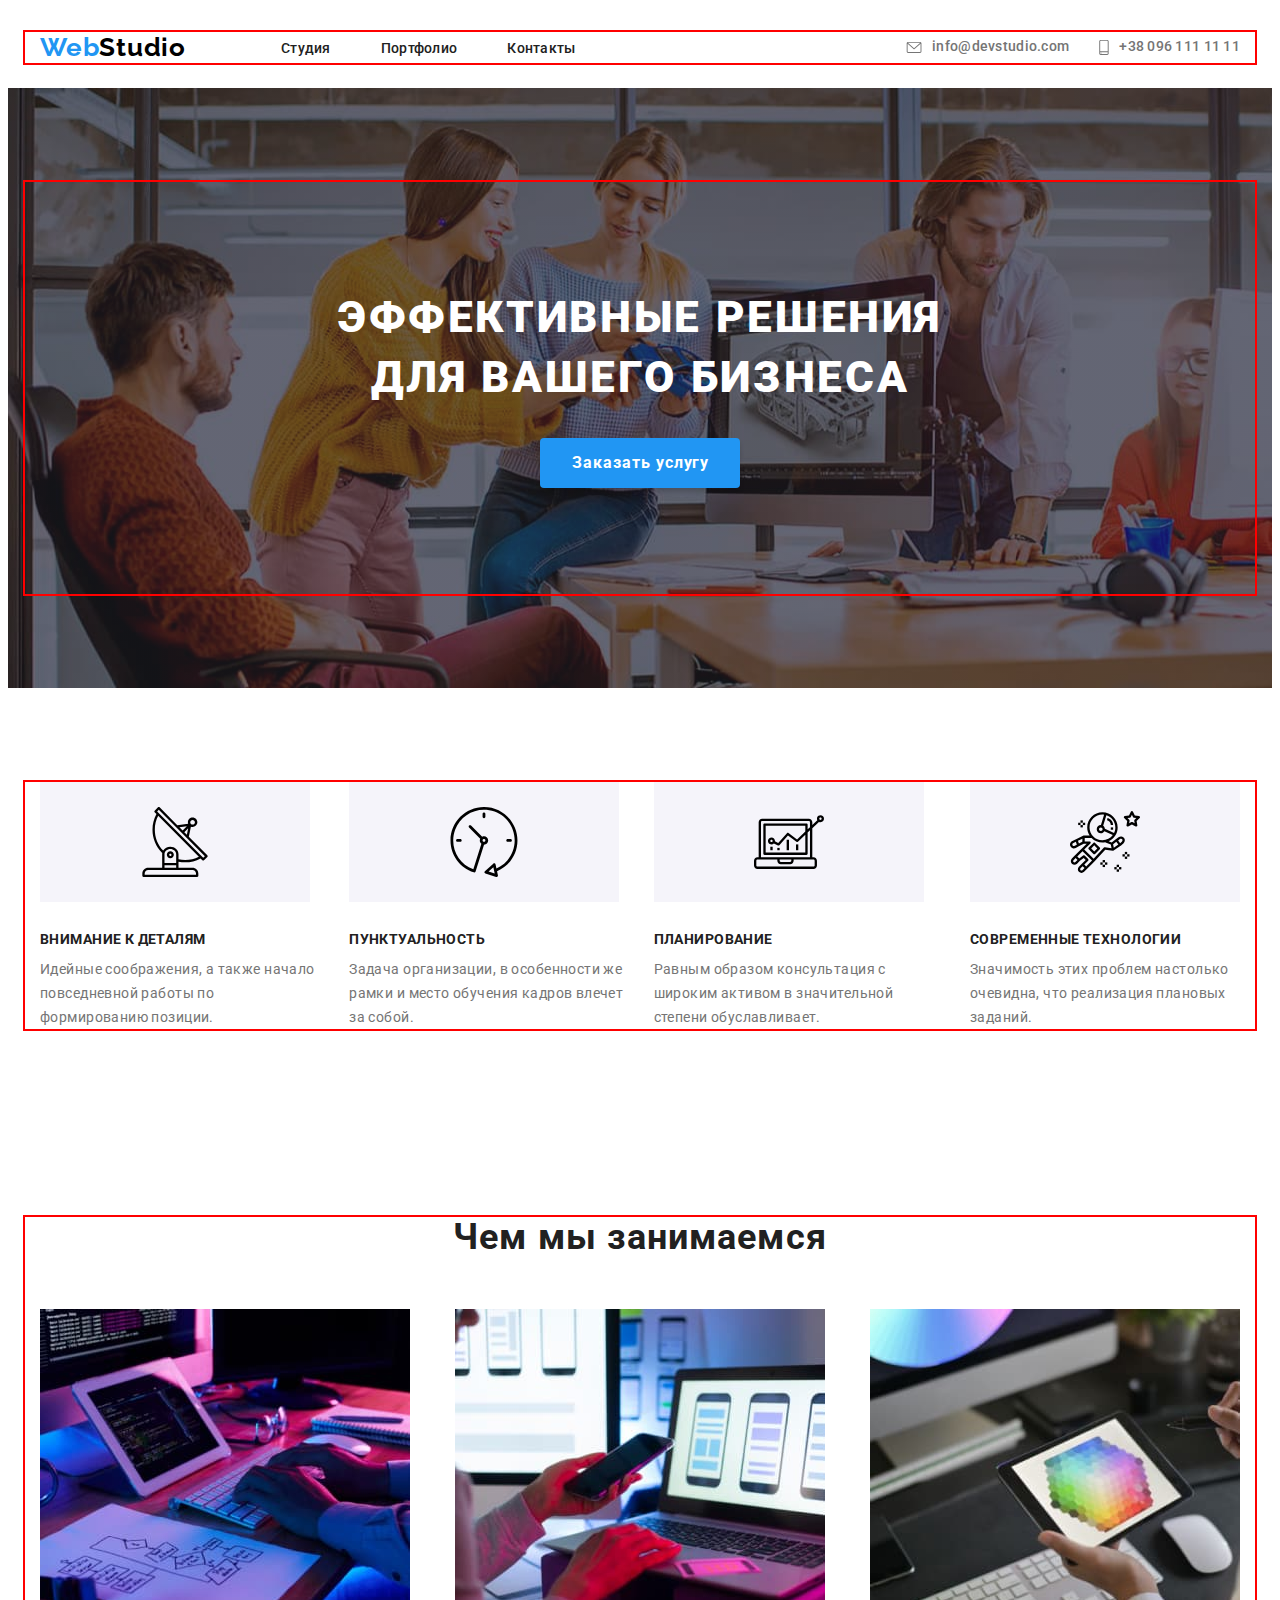
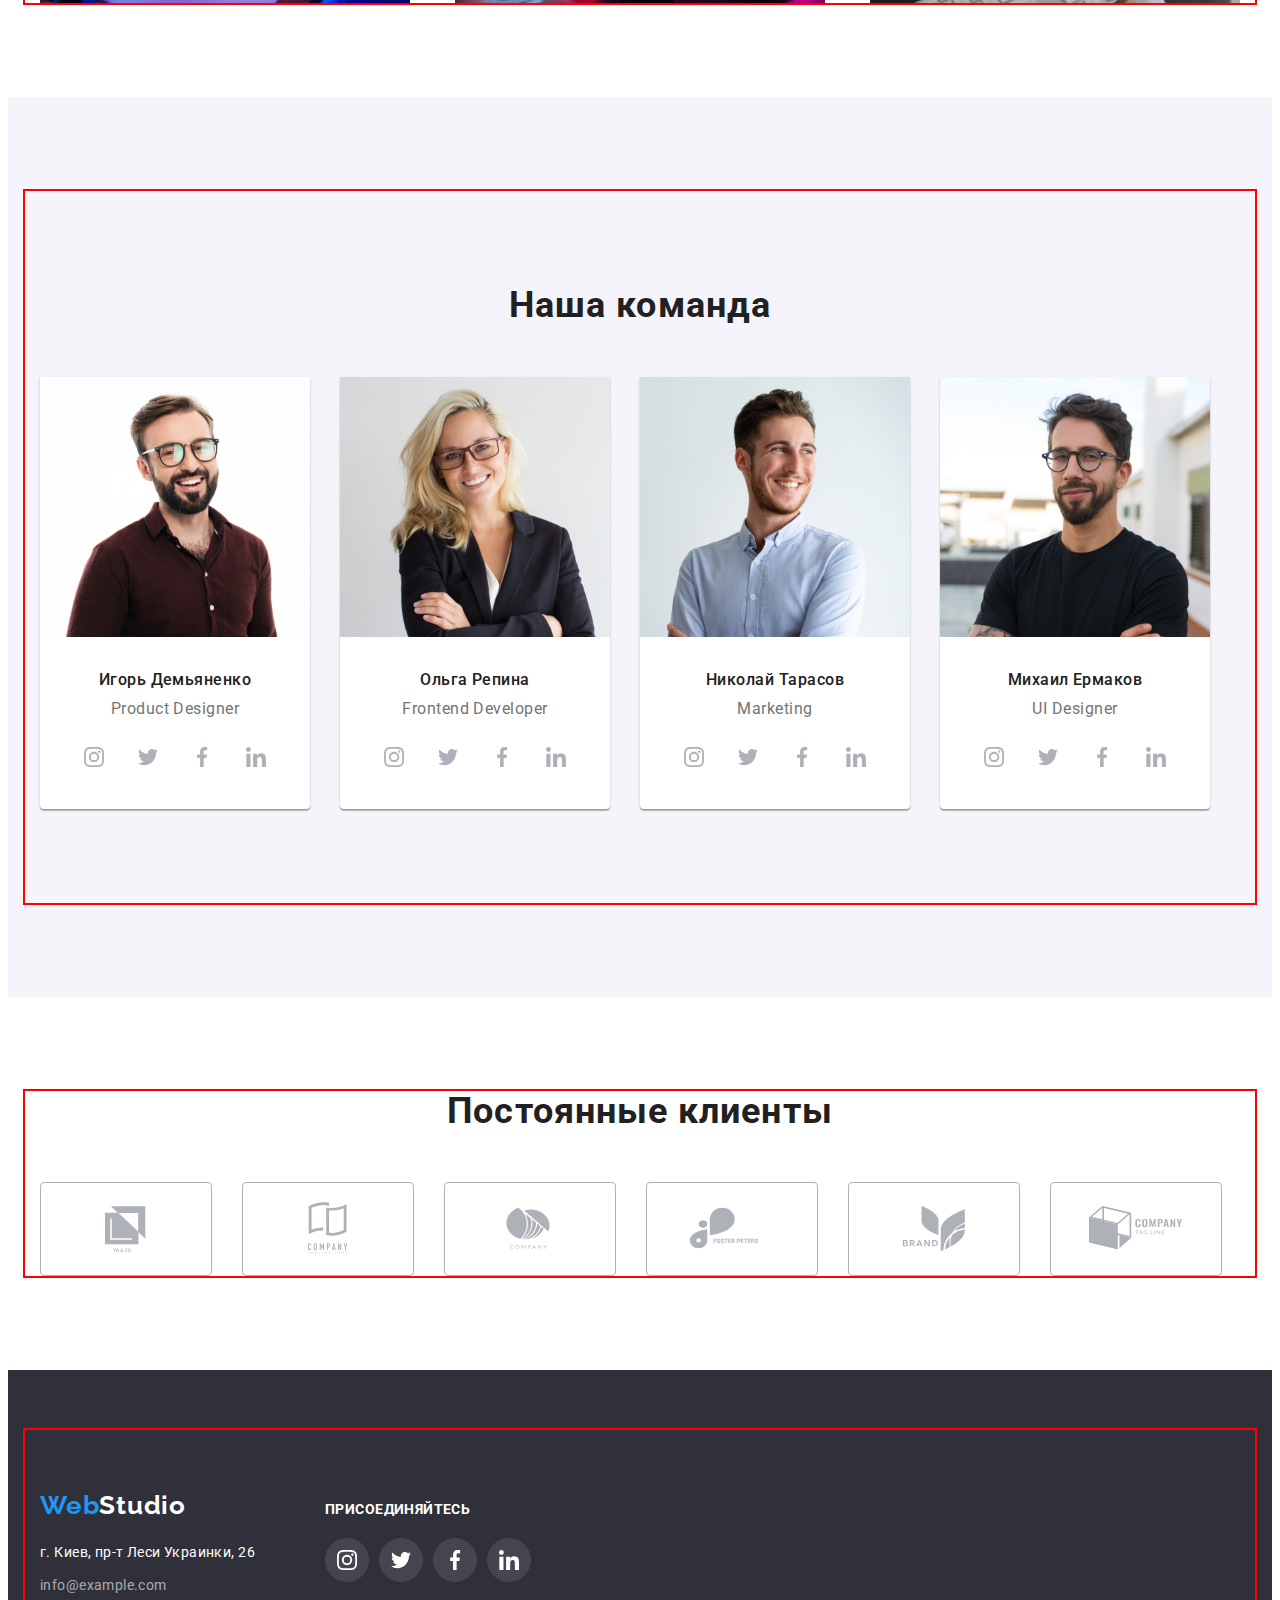
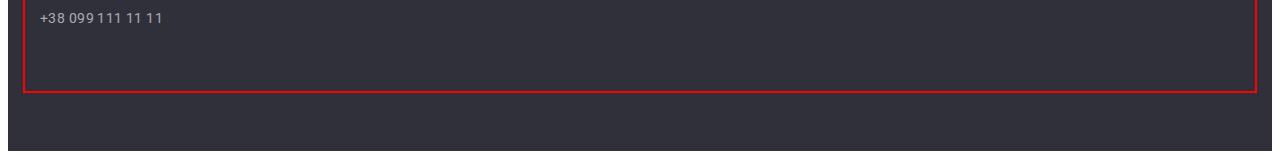
<file: index.html>
<!DOCTYPE html>
<html lang="en">
  <head>
    <meta charset="UTF-8" />
    <meta http-equiv="X-UA-Compatible" content="IE=edge" />
    <meta name="viewport" content="width=device-width, initial-scale=1.0" />
    <title>WebStudio</title>
    <link
      rel="stylesheet"
      href="https://cdnjs.cloudflare.com/ajax/libs/modern-normalize/1.1.0/modern-normalize.min.css"
      integrity="sha512-wpPYUAdjBVSE4KJnH1VR1HeZfpl1ub8YT/NKx4PuQ5NmX2tKuGu6U/JRp5y+Y8XG2tV+wKQpNHVUX03MfMFn9Q=="
      crossorigin="anonymous"
      referrerpolicy="no-referrer"
    />
    <link rel="preconnect" href="https://fonts.googleapis.com" />
    <link rel="preconnect" href="https://fonts.gstatic.com" crossorigin />
    <link rel="stylesheet" href="./css/styles.css" />
    <link
      href="https://fonts.googleapis.com/css2?family=Raleway:wght@700&family=Roboto:wght@400;500;700;900&display=swap"
      rel="stylesheet"
    />
  </head>
  <body>
    <header class="header">
      <div class="container">
        <a href="./index.html" class="link">
          <div class="header-logo">
            Web<span class="header-logo-studio">Studio</span>
          </div>
        </a>
        <nav class="header-nav">
          <ul class="header-list list">
            <li class="header-item">
              <a href="./index.html" class="header-link link">Студия</a>
            </li>
            <li class="header-item">
              <a href="./portfolio.html" class="header-link link">Портфолио</a>
            </li>
            <li class="header-item">
              <a href="" class="header-link link">Контакты</a>
            </li>
          </ul>
        </nav>
        <ul class="header-list-contact list">
          <li class="header-item-contact">
            <a
              href="mailto:info@devstudio.com"
              class="header-link-contact link"
            >
              <svg class="header-icon" width="16px" height="12px">
                <use
                  href="./images/icons.svg/symbol-defs2.svg#icon-envelope-hover"
                ></use></svg
              >info@devstudio.com
            </a>
          </li>
          <li class="header-item-contact">
            <a href="tel:+380961111111" class="header-link-contact link">
              <svg class="header-icon" width="10px" height="16px">
                <use
                  href="./images/icons.svg/symbol-defs2.svg#icon-smartphone"
                ></use></svg
              >+38 096 111 11 11
            </a>
          </li>
        </ul>
      </div>
    </header>
    <main>
      <!-- section 1 -->
      <section class="hero section">
        <div class="container">
          <div class="hero-content">
            <h1 class="hero-title">Эффективные решения для вашего бизнеса</h1>
            <button type="button" class="hero-btn">Заказать услугу</button>
          </div>
        </div>
      </section>
      <!-- section 2 -->
      <section class="about section">
        <div class="container">
          <ul class="about-list list">
            <li class="about-item">
              <div class="about-icons-cont">
                <svg class="about-icons" width="70px" height="70px">
                  <use
                    href="./images/icons.svg/symbol-defs1.svg#icon-antenna-1"
                  ></use>
                </svg>
              </div>
              <h3 class="about-title">Внимание к деталям</h3>
              <p class="about-after-title">
                Идейные соображения, а также начало повседневной работы по
                формированию позиции.
              </p>
            </li>
            <li class="about-item">
              <div class="about-icons-cont">
                <svg class="about-icons" width="70px" height="70px">
                  <use
                    href="./images/icons.svg/symbol-defs1.svg#icon-clock-1"
                  ></use>
                </svg>
              </div>
              <h3 class="about-title">Пунктуальность</h3>
              <p class="about-after-title">
                Задача организации, в особенности же рамки и место обучения
                кадров влечет за собой.
              </p>
            </li>
            <li class="about-item">
              <div class="about-icons-cont">
                <svg class="about-icons" width="70px" height="70px">
                  <use
                    href="./images/icons.svg/symbol-defs1.svg#icon-diagram-1"
                  ></use>
                </svg>
              </div>
              <h3 class="about-title">Планирование</h3>
              <p class="about-after-title">
                Равным образом консультация с широким активом в значительной
                степени обуславливает.
              </p>
            </li>
            <li class="about-item">
              <div class="about-icons-cont">
                <svg class="about-icons" width="70px" height="70px">
                  <use
                    href="./images/icons.svg/symbol-defs1.svg#icon-astronaut-1"
                  ></use>
                </svg>
              </div>
              <h3 class="about-title">Современные технологии</h3>
              <p class="about-after-title">
                Значимость этих проблем настолько очевидна, что реализация
                плановых заданий.
              </p>
            </li>
          </ul>
        </div>
      </section>
      <!-- section 3 -->
      <section class="work section">
        <div class="container">
          <h2 class="work-title">Чем мы занимаемся</h2>
          <ul class="work-list list">
            <li class="work-item">
              <img
                src="./images/section3-img01.jpg"
                alt="человек печатает на клавиатуре"
                width="370"
                height="294"
              />
            </li>
            <li class="work-item">
              <img
                src="./images/section3-img2.jpg"
                alt="телефон в руках перед ноутбуком"
                width="370"
                height="294"
              />
            </li>
            <li class="work-item">
              <img
                src="./images/section3-img3.jpg"
                alt="планшет в руках"
                width="370"
                height="294"
              />
            </li>
          </ul>
        </div>
      </section>
      <!-- section 4 -->
      <section class="team section">
        <div class="container">
          <div class="team-content">
            <h2 class="team-title">Наша команда</h2>
            <ul class="team-list list">
              <li class="team-item">
                <img
                  class="team-image"
                  src="./images/comand-img1.jpg"
                  alt="Игорь Демьяненко"
                  width="270"
                  height="260"
                />
                <span class="team-after-title">Игорь Демьяненко</span>
                <p class="team-text">Product Designer</p>
                <ul class="team-soc-list list">
                  <li class="team-soc-item">
                    <a href="" class="team-soc-link link">
                      <svg class="team-soc-icon" width="20" height="20">
                        <use
                          href="./images/icons.svg/symbol-defs.svg#icon-instagram-2"
                        ></use>
                      </svg>
                    </a>
                  </li>
                  <li class="team-soc-item">
                    <a href="" class="team-soc-link link">
                      <svg class="team-soc-icon" width="20" height="20">
                        <use
                          href="./images/icons.svg/symbol-defs.svg#icon-twitter-1"
                        ></use>
                      </svg>
                    </a>
                  </li>
                  <li class="team-soc-item">
                    <a href="" class="team-soc-link link">
                      <svg class="team-soc-icon" width="20" height="20">
                        <use
                          href="./images/icons.svg/symbol-defs.svg#icon-facebook-1"
                        ></use>
                      </svg>
                    </a>
                  </li>
                  <li class="team-soc-item">
                    <a href="" class="team-soc-link link">
                      <svg class="team-soc-icon" width="20" height="20">
                        <use
                          href="./images/icons.svg/symbol-defs.svg#icon-linkedin-1"
                        ></use>
                      </svg>
                    </a>
                  </li>
                </ul>
              </li>
              <li class="team-item">
                <img
                  class="team-image"
                  src="./images/comand-img2.jpg"
                  alt="Ольга Репина"
                  width="270"
                  height="260"
                />
                <span class="team-after-title">Ольга Репина</span>
                <p class="team-text">Frontend Developer</p>
                <ul class="team-soc-list list">
                  <li class="team-soc-item">
                    <a href="" class="team-soc-link link">
                      <svg class="team-soc-icon" width="20" height="20">
                        <use
                          href="./images/icons.svg/symbol-defs.svg#icon-instagram-2"
                        ></use>
                      </svg>
                    </a>
                  </li>
                  <li class="team-soc-item">
                    <a href="" class="team-soc-link link">
                      <svg class="team-soc-icon" width="20" height="20">
                        <use
                          href="./images/icons.svg/symbol-defs.svg#icon-twitter-1"
                        ></use>
                      </svg>
                    </a>
                  </li>
                  <li class="team-soc-item">
                    <a href="" class="team-soc-link link">
                      <svg class="team-soc-icon" width="20" height="20">
                        <use
                          href="./images/icons.svg/symbol-defs.svg#icon-facebook-1"
                        ></use>
                      </svg>
                    </a>
                  </li>
                  <li class="team-soc-item">
                    <a href="" class="team-soc-link link">
                      <svg class="team-soc-icon" width="20" height="20">
                        <use
                          href="./images/icons.svg/symbol-defs.svg#icon-linkedin-1"
                        ></use>
                      </svg>
                    </a>
                  </li>
                </ul>
              </li>
              <li class="team-item">
                <img
                  class="team-image"
                  src="./images/comand-img3.jpg"
                  alt="Николай Тарасов"
                  width="270"
                  height="260"
                />
                <span class="team-after-title">Николай Тарасов</span>
                <p class="team-text">Marketing</p>
                <ul class="team-soc-list list">
                  <li class="team-soc-item">
                    <a href="" class="team-soc-link link">
                      <svg class="team-soc-icon" width="20" height="20">
                        <use
                          href="./images/icons.svg/symbol-defs.svg#icon-instagram-2"
                        ></use>
                      </svg>
                    </a>
                  </li>
                  <li class="team-soc-item">
                    <a href="" class="team-soc-link link">
                      <svg class="team-soc-icon" width="20" height="20">
                        <use
                          href="./images/icons.svg/symbol-defs.svg#icon-twitter-1"
                        ></use>
                      </svg>
                    </a>
                  </li>
                  <li class="team-soc-item">
                    <a href="" class="team-soc-link link">
                      <svg class="team-soc-icon" width="20" height="20">
                        <use
                          href="./images/icons.svg/symbol-defs.svg#icon-facebook-1"
                        ></use>
                      </svg>
                    </a>
                  </li>
                  <li class="team-soc-item">
                    <a href="" class="team-soc-link link">
                      <svg class="team-soc-icon" width="20" height="20">
                        <use
                          href="./images/icons.svg/symbol-defs.svg#icon-linkedin-1"
                        ></use>
                      </svg>
                    </a>
                  </li>
                </ul>
              </li>
              <li class="team-item">
                <img
                  class="team-image"
                  src="./images/comand-img4.jpg"
                  alt="Михаил Ермаков"
                  width="270"
                  height="260"
                />
                <span class="team-after-title">Михаил Ермаков</span>
                <p class="team-text">UI Designer</p>
                <ul class="team-soc-list list">
                  <li class="team-soc-item">
                    <a href="" class="team-soc-link link">
                      <svg class="team-soc-icon" width="20" height="20">
                        <use
                          href="./images/icons.svg/symbol-defs.svg#icon-instagram-2"
                        ></use>
                      </svg>
                    </a>
                  </li>
                  <li class="team-soc-item">
                    <a href="" class="team-soc-link link">
                      <svg class="team-soc-icon" width="20" height="20">
                        <use
                          href="./images/icons.svg/symbol-defs.svg#icon-twitter-1"
                        ></use>
                      </svg>
                    </a>
                  </li>
                  <li class="team-soc-item">
                    <a href="" class="team-soc-link link">
                      <svg class="team-soc-icon" width="20" height="20">
                        <use
                          href="./images/icons.svg/symbol-defs.svg#icon-facebook-1"
                        ></use>
                      </svg>
                    </a>
                  </li>
                  <li class="team-soc-item">
                    <a href="" class="team-soc-link link">
                      <svg class="team-soc-icon" width="20" height="20">
                        <use
                          href="./images/icons.svg/symbol-defs.svg#icon-linkedin-1"
                        ></use>
                      </svg>
                    </a>
                  </li>
                </ul>
              </li>
            </ul>
          </div>
        </div>
      </section>
      <!-- -----Section 5----- -->
      <section class="clients section">
        <div class="container clients-content">
          <h2 class="clients-title">Постоянные клиенты</h2>
          <ul class="clients-list list">
            <li class="clients-item">
              <a href="" class="clients-link link">
                <svg class="clients-icon" width="106" height="60">
                  <use
                    href="./images/icons.svg/symbol-defs2.svg#icon-Logo"
                  ></use>
                </svg>
              </a>
            </li>
            <li class="clients-item">
              <a href="" class="clients-link">
                <svg class="clients-icon" width="106" height="60">
                  <use
                    href="./images/icons.svg/symbol-defs2.svg#icon-Logo1"
                  ></use>
                </svg>
              </a>
            </li>
            <li class="clients-item">
              <a href="" class="clients-link">
                <svg class="clients-icon" width="106" height="60">
                  <use
                    href="./images/icons.svg/symbol-defs2.svg#icon-Logo2"
                  ></use>
                </svg>
              </a>
            </li>
            <li class="clients-item">
              <a href="" class="clients-link">
                <svg class="clients-icon" width="106" height="60">
                  <use
                    href="./images/icons.svg/symbol-defs2.svg#icon-Logo3"
                  ></use>
                </svg>
              </a>
            </li>
            <li class="clients-item">
              <a href="" class="clients-link">
                <svg class="clients-icon" width="106" height="60">
                  <use
                    href="./images/icons.svg/symbol-defs2.svg#icon-Logo4"
                  ></use>
                </svg>
              </a>
            </li>
            <li class="clients-item">
              <a href="" class="clients-link">
                <svg class="clients-icon" width="106" height="60">
                  <use
                    href="./images/icons.svg/symbol-defs2.svg#icon-Logo5"
                  ></use>
                </svg>
              </a>
            </li>
          </ul>
        </div>
      </section>
    </main>
    <footer class="footer">
      <div class="container">
        <div class="footer-content">
          <div class="footer-first-block">
            <a href="./index.html" class="link">
              <div class="footer-logo">
                Web<span class="footer-logo-studio">Studio</span>
              </div>
            </a>
            <address class="footer-address">
              <ul class="footer-list list">
                <li class="footer-item">
                  <a
                    class="footer-link-address link"
                    href="https://goo.gl/maps/1SCj835wtnktaxQW8"
                    target="_blank"
                    rel="noopener noreferrer "
                  >
                    г. Киев, пр-т Леси Украинки, 26</a
                  >
                </li>
                <li class="footer-item">
                  <a class="footer-link link" href="mailto:info@example.com"
                    >info@example.com</a
                  >
                </li>
                <li class="footer-item">
                  <a class="footer-link link" href="tel:+380991111111"
                    >+38 099 111 11 11</a
                  >
                </li>
              </ul>
            </address>
          </div>
          <div class="footer-icon-cont">
            <h3 class="footer-icon-title">Присоединяйтесь</h3>
            <ul class="footer-icon-list list">
              <li class="footer-icon-item">
                <a href="" class="footer-icon-link link">
                  <svg class="footer-icon" width="20px" height="20px">
                    <use
                      href="./images/icons.svg/symbol-defs.svg#icon-instagram-2"
                    ></use>
                  </svg>
                </a>
              </li>
              <li class="footer-icon-item">
                <a href="" class="footer-icon-link link">
                  <svg class="footer-icon" width="20px" height="20px">
                    <use
                      href="./images/icons.svg/symbol-defs.svg#icon-twitter-1"
                    ></use>
                  </svg>
                </a>
              </li>
              <li class="footer-icon-item">
                <a href="" class="footer-icon-link link">
                  <svg class="footer-icon" width="20px" height="20px">
                    <use
                      href="./images/icons.svg/symbol-defs.svg#icon-facebook-1"
                    ></use>
                  </svg>
                </a>
              </li>
              <li class="footer-icon-item">
                <a href="" class="footer-icon-link link">
                  <svg class="footer-icon" width="20px" height="20px">
                    <use
                      href="./images/icons.svg/symbol-defs.svg#icon-linkedin-1"
                    ></use>
                  </svg>
                </a>
              </li>
            </ul>
          </div>
        </div>
      </div>
    </footer>
  </body>
</html>
</file>
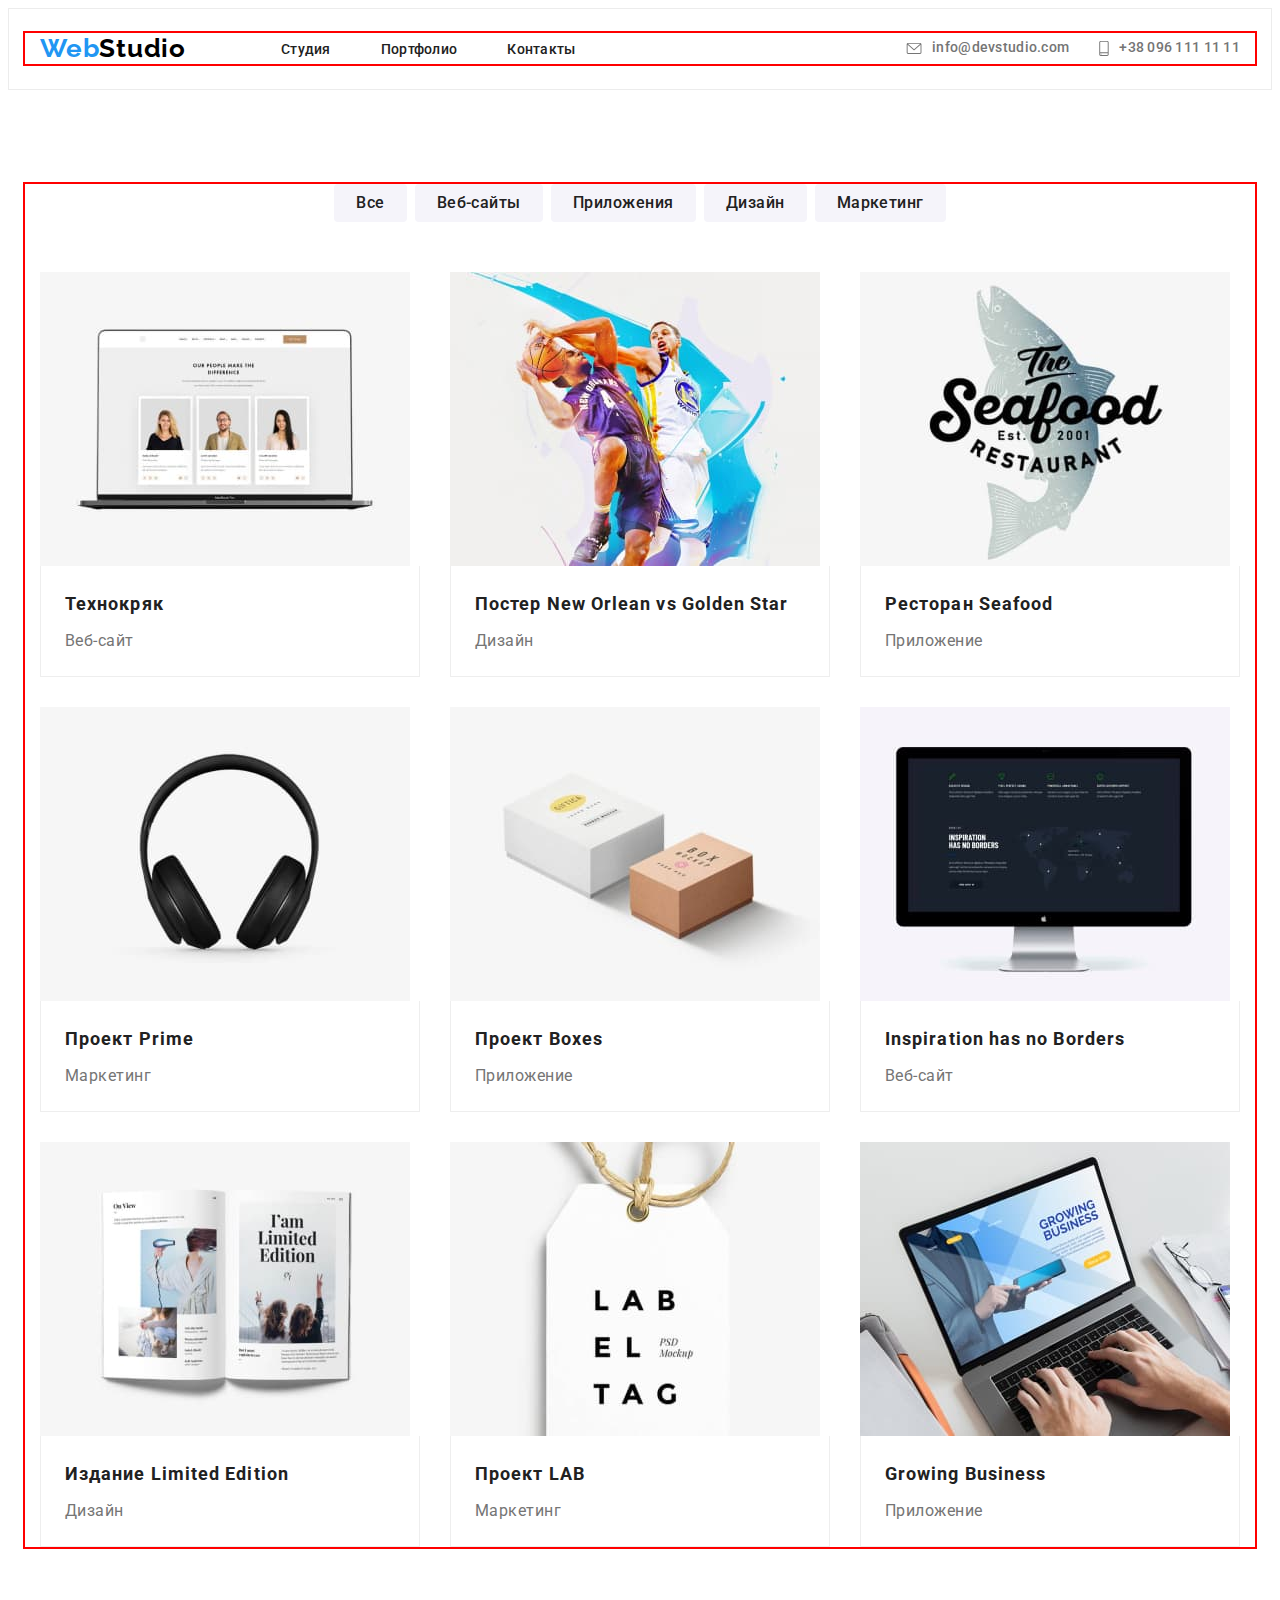
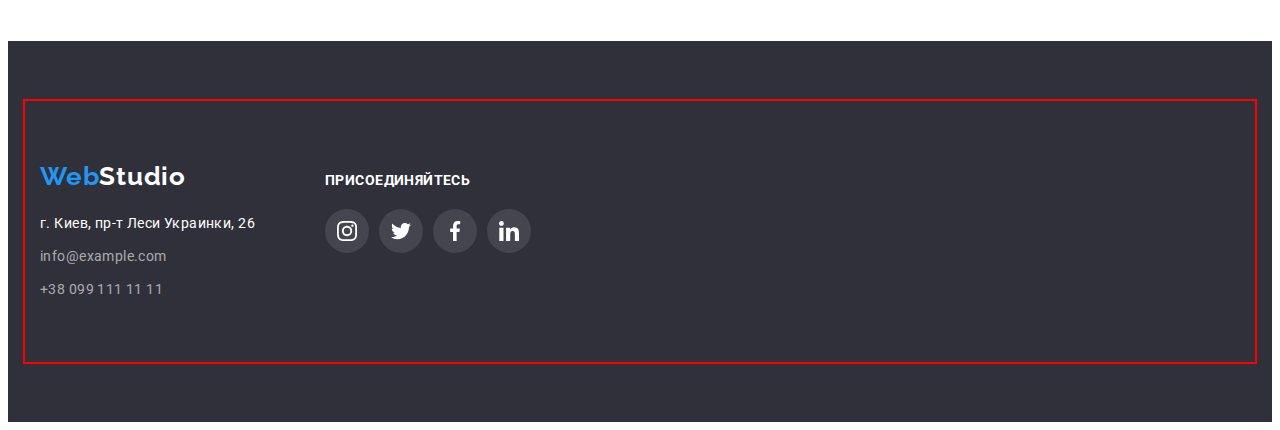
<file: portfolio.html>
<!DOCTYPE html>
<html lang="en">
  <head>
    <meta charset="UTF-8" />
    <meta http-equiv="X-UA-Compatible" content="IE=edge" />
    <meta name="viewport" content="width=device-width, initial-scale=1.0" />
    <title>WebStudio</title>
    <link
      rel="stylesheet"
      href="https://cdnjs.cloudflare.com/ajax/libs/modern-normalize/1.1.0/modern-normalize.min.css"
      integrity="sha512-wpPYUAdjBVSE4KJnH1VR1HeZfpl1ub8YT/NKx4PuQ5NmX2tKuGu6U/JRp5y+Y8XG2tV+wKQpNHVUX03MfMFn9Q=="
      crossorigin="anonymous"
      referrerpolicy="no-referrer"
    />
    <link rel="preconnect" href="https://fonts.googleapis.com" />
    <link rel="preconnect" href="https://fonts.gstatic.com" crossorigin />
    <link rel="stylesheet" href="./css/styles.css" />
    <link
      href="https://fonts.googleapis.com/css2?family=Raleway:wght@700&family=Roboto:wght@400;500;700;900&display=swap"
      rel="stylesheet"
    />
  </head>
  <body>
    <header class="header header-border">
      <div class="container">
        <a href="./index.html" class="link">
          <div class="header-logo">
            Web<span class="header-logo-studio">Studio</span>
          </div>
        </a>
        <nav class="header-nav">
          <ul class="header-list list">
            <li class="header-item">
              <a href="./index.html" class="header-link link">Студия</a>
            </li>
            <li class="header-item">
              <a href="./portfolio.html" class="header-link link">Портфолио</a>
            </li>
            <li class="header-item">
              <a href="" class="header-link link">Контакты</a>
            </li>
          </ul>
        </nav>
        <ul class="header-list-contact list">
          <li class="header-item-contact">
            <a
              href="mailto:info@devstudio.com"
              class="header-link-contact link"
            >
              <svg class="header-icon" width="16px" height="12px">
                <use
                  href="./images/icons.svg/symbol-defs2.svg#icon-envelope-hover"
                ></use></svg
              >info@devstudio.com
            </a>
          </li>
          <li class="header-item-contact">
            <a href="tel:+380961111111" class="header-link-contact link">
              <svg class="header-icon" width="10px" height="16px">
                <use
                  href="./images/icons.svg/symbol-defs2.svg#icon-smartphone"
                ></use></svg
              >+38 096 111 11 11
            </a>
          </li>
        </ul>
      </div>
    </header>
    <main>
      <!-- section 1 -->
      <section class="menu section">
        <div class="container">
          <ul class="menu-list list">
            <li class="menu-item">
              <button class="menu-item-btn" type="button">
                <div class="menu-text">Все</div>
              </button>
            </li>
            <li class="menu-item">
              <button class="menu-item-btn" type="button">Веб-сайты</button>
            </li>
            <li class="menu-item">
              <button class="menu-item-btn" type="button">Приложения</button>
            </li>
            <li class="menu-item">
              <button class="menu-item-btn" type="button">Дизайн</button>
            </li>
            <li class="menu-item">
              <button class="menu-item-btn" type="button">Маркетинг</button>
            </li>
          </ul>
          <div class="works">
            <ul class="works-list list">
              <li class="works-item">
                <img
                  src="./images/portfolio-work1.jpg"
                  alt="технокряк"
                  width="370"
                  height="294"
                />
                <div class="works-text">
                  <h2 class="works-title">Технокряк</h2>
                  <p class="works-after-title">Веб-сайт</p>
                </div>
              </li>
              <li class="works-item">
                <img
                  src="./images/portfolio-work2.jpg"
                  alt="постер"
                  width="370"
                  height="294"
                />
                <div class="works-text">
                  <h2 class="works-title">Постер New Orlean vs Golden Star</h2>
                  <p class="works-after-title">Дизайн</p>
                </div>
              </li>
              <li class="works-item">
                <img
                  src="./images/portfolio-work3.jpg"
                  alt="ресторан"
                  width="370"
                  height="294"
                />
                <div class="works-text">
                  <h2 class="works-title">Ресторан Seafood</h2>
                  <p class="works-after-title">Приложение</p>
                </div>
              </li>
              <li class="works-item">
                <img
                  src="./images/portfolio-work4.jpg"
                  alt="проект prime"
                  width="370"
                  height="294"
                />
                <div class="works-text">
                  <h2 class="works-title">Проект Prime</h2>
                  <p class="works-after-title">Маркетинг</p>
                </div>
              </li>
              <li class="works-item">
                <img
                  src="./images/portfolio-work5.jpg"
                  alt="проект boxes"
                  width="370"
                  height="294"
                />
                <div class="works-text">
                  <h2 class="works-title">Проект Boxes</h2>
                  <p class="works-after-title">Приложение</p>
                </div>
              </li>
              <li class="works-item">
                <img
                  src="./images/portfolio-work6.jpg"
                  alt="вебсайт inspiration"
                  width="370"
                  height="294"
                />
                <div class="works-text">
                  <h2 class="works-title">Inspiration has no Borders</h2>
                  <p class="works-after-title">Веб-сайт</p>
                </div>
              </li>
              <li class="works-item">
                <img
                  src="./images/portfolio-work7.jpg"
                  alt="издание"
                  width="370"
                  height="294"
                />
                <div class="works-text">
                  <h2 class="works-title">Издание Limited Edition</h2>
                  <p class="works-after-title">Дизайн</p>
                </div>
              </li>
              <li class="works-item">
                <img
                  src="./images/portfolio-work8.jpg"
                  alt="проект lab"
                  width="370"
                  height="294"
                />
                <div class="works-text">
                  <h2 class="works-title">Проект LAB</h2>
                  <p class="works-after-title">Маркетинг</p>
                </div>
              </li>
              <li class="works-item">
                <img
                  src="./images/portfolio-work9.jpg"
                  alt="приложение growing"
                  width="370"
                  height="294"
                />
                <div class="works-text">
                  <h2 class="works-title">Growing Business</h2>
                  <p class="works-after-title">Приложение</p>
                </div>
              </li>
            </ul>
          </div>
        </div>
      </section>
    </main>
    <footer class="footer">
      <div class="container">
        <div class="footer-content">
          <div class="footer-first-block">
            <a href="./index.html" class="link">
              <div class="footer-logo">
                Web<span class="footer-logo-studio">Studio</span>
              </div>
            </a>
            <address class="footer-address">
              <ul class="footer-list list">
                <li class="footer-item">
                  <a
                    class="footer-link-address link"
                    href="https://goo.gl/maps/1SCj835wtnktaxQW8"
                    target="_blank"
                    rel="noopener noreferrer "
                  >
                    г. Киев, пр-т Леси Украинки, 26</a
                  >
                </li>
                <li class="footer-item">
                  <a class="footer-link link" href="mailto:info@example.com"
                    >info@example.com</a
                  >
                </li>
                <li class="footer-item">
                  <a class="footer-link link" href="tel:+380991111111"
                    >+38 099 111 11 11</a
                  >
                </li>
              </ul>
            </address>
          </div>
          <div class="footer-icon-cont">
            <h3 class="footer-icon-title">Присоединяйтесь</h3>
            <ul class="footer-icon-list list">
              <li class="footer-icon-item">
                <a href="" class="footer-icon-link link">
                  <svg class="footer-icon" width="20px" height="20px">
                    <use
                      href="./images/icons.svg/symbol-defs.svg#icon-instagram-2"
                    ></use>
                  </svg>
                </a>
              </li>
              <li class="footer-icon-item">
                <a href="" class="footer-icon-link link">
                  <svg class="footer-icon" width="20px" height="20px">
                    <use
                      href="./images/icons.svg/symbol-defs.svg#icon-twitter-1"
                    ></use>
                  </svg>
                </a>
              </li>
              <li class="footer-icon-item">
                <a href="" class="footer-icon-link link">
                  <svg class="footer-icon" width="20px" height="20px">
                    <use
                      href="./images/icons.svg/symbol-defs.svg#icon-facebook-1"
                    ></use>
                  </svg>
                </a>
              </li>
              <li class="footer-icon-item">
                <a href="" class="footer-icon-link link">
                  <svg class="footer-icon" width="20px" height="20px">
                    <use
                      href="./images/icons.svg/symbol-defs.svg#icon-linkedin-1"
                    ></use>
                  </svg>
                </a>
              </li>
            </ul>
          </div>
        </div>
      </div>
    </footer>
  </body>
</html>
</file>
<file: css/styles.css>
p, h1, h2, h3, h4, h5, h6 {
    margin: 0;
}
ul, ol {
    margin: 0;
    padding-left: 0;
}

body {
    font-family: Roboto, sans-serif;
}
.list {
    list-style: none;
}
.link {
    text-decoration: none;
}

.container {
    width: 1200px;
    padding-left: 15px;
    padding-right: 15px;
    margin: 0 auto;
    outline: 2px solid red;
}
:root {
    --main-color: #212121;
    --second-main-color: #757575;
    --accent-color: #2196F3;
    --main-background-color: #2F303A;
    --second-background-color: #F5F4FA;
    --typical-gap: 30px;
}

/* ---------HEADER--------- */
.header{
    padding-top: 24px;
    padding-bottom: 25px;
}
.header .container {
    display: flex;
    align-items: center;
}
.header-list {
    display: flex;
}
.header-list-contact {
    display: flex;
    margin-left: auto;
}
.header-logo {
    font-family: 'Raleway', sans-serif;
font-weight: 700;
font-size: 26px;
line-height: 1.19;
letter-spacing: 0.03em;
margin-right: 95px;
color: var(--accent-color)
}

.header-logo-studio {
color: #000000;
}
.header-link:hover, 
.header-link:focus {
    color: var(--accent-color);
}
.header-link-contact:hover,
.header-link-contact:focus {
color: var(--accent-color);
}
    
.header-item:not(:last-child) {
    margin-right: 50px;
}
.header-link {
font-weight: 500;
font-size: 14px;
line-height: 1.14x;
letter-spacing: 0.02em;
color: var(--main-color);
}
.header-item-contact:not(:last-child) {
    margin-right: var(--typical-gap);
}

.header-link-contact {
font-weight: 500;
font-size: 14px;
line-height: 1.14;
letter-spacing: 0.02em;
color: var(--second-main-color);
display: flex;
align-items: center;
}
.header-icon {
fill: var(--second-main-color);
margin-right: 10px;
}
.header-link-contact:hover .header-icon,
.header-link-contact:focus .header-icon {
    fill: var(--accent-color);
}

/* ----------HERO----------- */
.section {
    padding: 94px 0;
}
.hero {
    background-color: var(--main-background-color);
    background-image: linear-gradient(rgba(47, 48, 58, 0.4), rgba(47, 48, 58, 0.4)), url(../images/herou-img.jpg);
}
.hero-content {
    text-align: center;
    padding-top: 106px;
    padding-bottom: 106px;
}
.hero-title {
    font-weight: 900;
font-size: 44px;
line-height: 1.36;
text-align: center;
letter-spacing: 0.06em;
text-transform: uppercase;
color: #FFFFFF;
max-width: 696px;
margin: 0 auto;
margin-bottom: 30px;
}
.hero-btn {
    font-family: Roboto, sans-serif;
    font-style: normal;
    font-weight: 700;
font-size: 16px;
line-height: 1.88;
display: inline-block;
text-align: center;
letter-spacing: 0.06em;
color: #FFFFFF;
background-color: var(--accent-color);
cursor: pointer;
background: #2196F3;
box-shadow: 0px 4px 4px rgba(0, 0, 0, 0.15);
border-radius: 4px;
width: 200px;
padding: 10px 32px;
border: 0;
white-space: nowrap;
}
/* ------------ABOUT-------- */
.about-icons-cont {
    width: 270px;
    height: 120px;
    display: flex;
    justify-content: center;
    align-items: center;
    background-color: #F5F4FA;
    margin-bottom: 30px;
}
.about-list {
    display: flex;
}
.about-item:not(:last-child) {
    margin-right: var(--typical-gap);
}
.about-img {
    margin-bottom: var(--typical-gap);
}
.about-title {
    font-weight: 700;
font-size: 14px;
line-height: 1.14;
letter-spacing: 0.03em;
text-transform: uppercase;
color: var(--main-color);
margin-bottom: 10px;
}

.about-after-title {
    font-size: 14px;
line-height: 1.71;
letter-spacing: 0.03em;
color: var(--second-main-color);
}
/* -----------WORK--------- */
.work-title, .team-title, .clients-title {
    font-weight: 700;
font-size: 36px;
line-height: 1.16;
text-align: center;
letter-spacing: 0.03em;
color: var(--main-color);
}
.work-title {
    margin-bottom: 50px;
}
.work-list {
    display: flex;
    justify-content: space-between;
}
.work-item:not(:last-child) {
    margin-right: var(--typical-gap);
}
.work-item {
    max-height: 294px;
}
/* ----------TEAM---------- */
.team-content {
    padding-top: 94px;
    padding-bottom: 94px;
}
.team {
    background-color: #F5F4FA;
}
.team-title {
    margin-bottom: 50px;
}
.team-after-title {
    font-weight: 500;
font-size: 16px;
line-height: 1.18;
text-align: center;
letter-spacing: 0.03em;
color: var(--main-color);
margin-bottom: 10px;
display: block;
}
.team-list {
    display: flex;
    text-align: center;
}
.team-image {
    margin-bottom: var(--typical-gap);
}
.team-item {
    max-width: 270px;
    background: #FFFFFF;
box-shadow: 0px 1px 3px rgba(0, 0, 0, 0.12), 0px 1px 1px rgba(0, 0, 0, 0.14), 0px 2px 1px rgba(0, 0, 0, 0.2);
border-radius: 0px 0px 4px 4px;
}
.team-item:not(:last-child) {
    margin-right: var(--typical-gap);
}
.team-text {
    font-size: 16px;
line-height: 1.18;
text-align: center;
letter-spacing: 0.03em;
color: var(--second-main-color);
margin-bottom: 16px;
}
.team-soc-list {
    display: flex;
    justify-content: center;
}
.team-soc-item + .team-soc-item {
    margin-left: 10px;
}
.team-soc-item {
    padding-bottom: 30px;
}

.team-soc-link {
    width: 44px;
    height: 44px;
    background-color: transparent;
    border-radius: 50%;
    display: flex;
    align-items: center;
    justify-content: center;
}
.team-soc-link:hover {
    background-color: var(--accent-color);
}
.team-soc-link:focus {
    background-color: var(--accent-color);
}
.team-soc-link:hover .team-soc-icon {
    fill: #FFFFFF;
}
.team-soc-link:focus .team-soc-icon {
    fill: #FFFFFF;
}
.team-soc-icon {
    fill: #AFB1B8;
}
/* -----------CLIENTS--------- */
.clients-title {
    margin-bottom: 50px;
}
.clients-list {
    display: flex;
}
.clients-link {
    display: flex;
    justify-content: center;
    align-items: center;
    width: 170px;
    height: 92px;
    border: 1px solid #AFB1B8;
    border-radius: 4px;
}
.clients-item + .clients-item {
    margin-left: var(--typical-gap);
}
.clients-link:hover,
.clients-link:focus {
    border-color: var(--accent-color);
}
.clients-link:hover .clients-icon,
.clients-link:focus .clients-icon {
    fill: var(--accent-color);
}
.clients-icon {
    fill: #AFB1B8; 
}

/* ----------FOOTER----------- */
.footer-logo {
    font-family: 'Raleway', sans-serif;
font-weight: 700;
font-size: 26px;
line-height: 1.19;
letter-spacing: 0.03em;
margin-bottom: 20px;
color: var(--accent-color)
}

.footer-logo-studio {
color: #FFFFFF;
} 

.footer {
    background-color: var(--main-background-color);
    padding-top: 60px;
    padding-bottom: 60px;
}
.footer-link-address {
    font-style: normal;
    font-size: 14px;
line-height: 1.71;
letter-spacing: 0.03em;
color: #FFFFFF;
}
.footer-list {
    display: block;
}
.footer-link {
    font-style: normal;
    font-size: 14px;
line-height: 1.71;
letter-spacing: 0.03em;
color: rgba(255, 255, 255, 0.6);
}
.footer-item:not(:last-child) {
    margin-bottom: 9px;
}
.footer-content {
    display: flex;

}
.footer-icon-link {
    width: 44px;
    height: 44px;
    background: rgba(255, 255, 255, 0.1);
    border-radius: 50%;
    display: flex;
    align-items: center;
    justify-content: center;
}
.footer-icon-link:hover,
.footer-icon-link:focus {
    background: var(--accent-color);
}
.footer-icon {
    fill: #FFFFFF
}
.footer-icon-item + .footer-icon-item {
    margin-left: 10px;
}
.footer-icon-list {
    display: flex;
}
.footer-first-block {
    margin-right: 70px;
    padding-top: 60px;
    padding-bottom: 60px;
}
.footer-icon-cont {
    padding-top: 72px;
    padding-bottom: 100px;
}
.footer-icon-title {
    font-weight: 700;
font-size: 14px;
line-height: 1.14;
letter-spacing: 0.03em;
text-transform: uppercase;
color: #FFFFFF;
margin-bottom: 20px;
}

/* -----------PORTFOLIO------------ */
.header-border {
    border: 1px solid #ECECEC;
}
/* --------MENU------- */
.menu-item-btn {
    font-family: Roboto, sans-serif;
    font-style: normal;
    font-weight: 500;
font-size: 16px;
line-height: 1.62;
text-align: center;
letter-spacing: 0.03em;
color: var(--main-color);
cursor: pointer;
padding: 6px 22px;
border: 0;
background: #F5F4FA;
border-radius: 4px;
}
.menu-item-btn:hover,
.menu-item-btn:focus {
font-family: 'Roboto';
font-style: normal;
font-weight: 500;
font-size: 16px;
line-height: 1.62;
text-align: center;
letter-spacing: 0.03em;
color: #FFFFFF;
background: #2196F3;
box-shadow: 0px 3px 1px rgba(0, 0, 0, 0.1), 0px 1px 2px rgba(0, 0, 0, 0.08), 0px 2px 2px rgba(0, 0, 0, 0.12);
}
.menu
.menu-list {
    display: flex;
    justify-content: center;
    margin-bottom: 50px;
}
.menu-item:not(:last-child) {
margin-right: 8px;
}

/* --------WORKS------- */
.works-list {
    display: flex;
    flex-wrap: wrap;
    margin-left: -30px;
}
.works-item {
width: calc(100% / 3 - 30px);
margin-left: 30px;
cursor: pointer;
display: flex;
flex-direction: column;
overflow: hidden;
}
.works-item:hover {
background: #FFFFFF;
border: 1px solid #EEEEEE;
box-shadow: 0px 1px 1px rgba(0, 0, 0, 0.12), 0px 4px 4px rgba(0, 0, 0, 0.06), 1px 4px 6px rgba(0, 0, 0, 0.16);
}
.works-item:nth-child(-n + 6) {
    margin-bottom: var(--typical-gap);
}
.works-title {
    font-weight: 700;
font-size: 18px;
line-height: 2;
letter-spacing: 0.06em;
color: var(--main-color);

margin-bottom: 4px;
}

.works-after-title {
    font-size: 16px;
line-height: 1.88;
letter-spacing: 0.03em;
color: var(--second-main-color);
}
.works-text {
background: #FFFFFF;
border: 1px solid #EEEEEE;
padding: 20px 24px;
border-top: 0;
}
</file>
